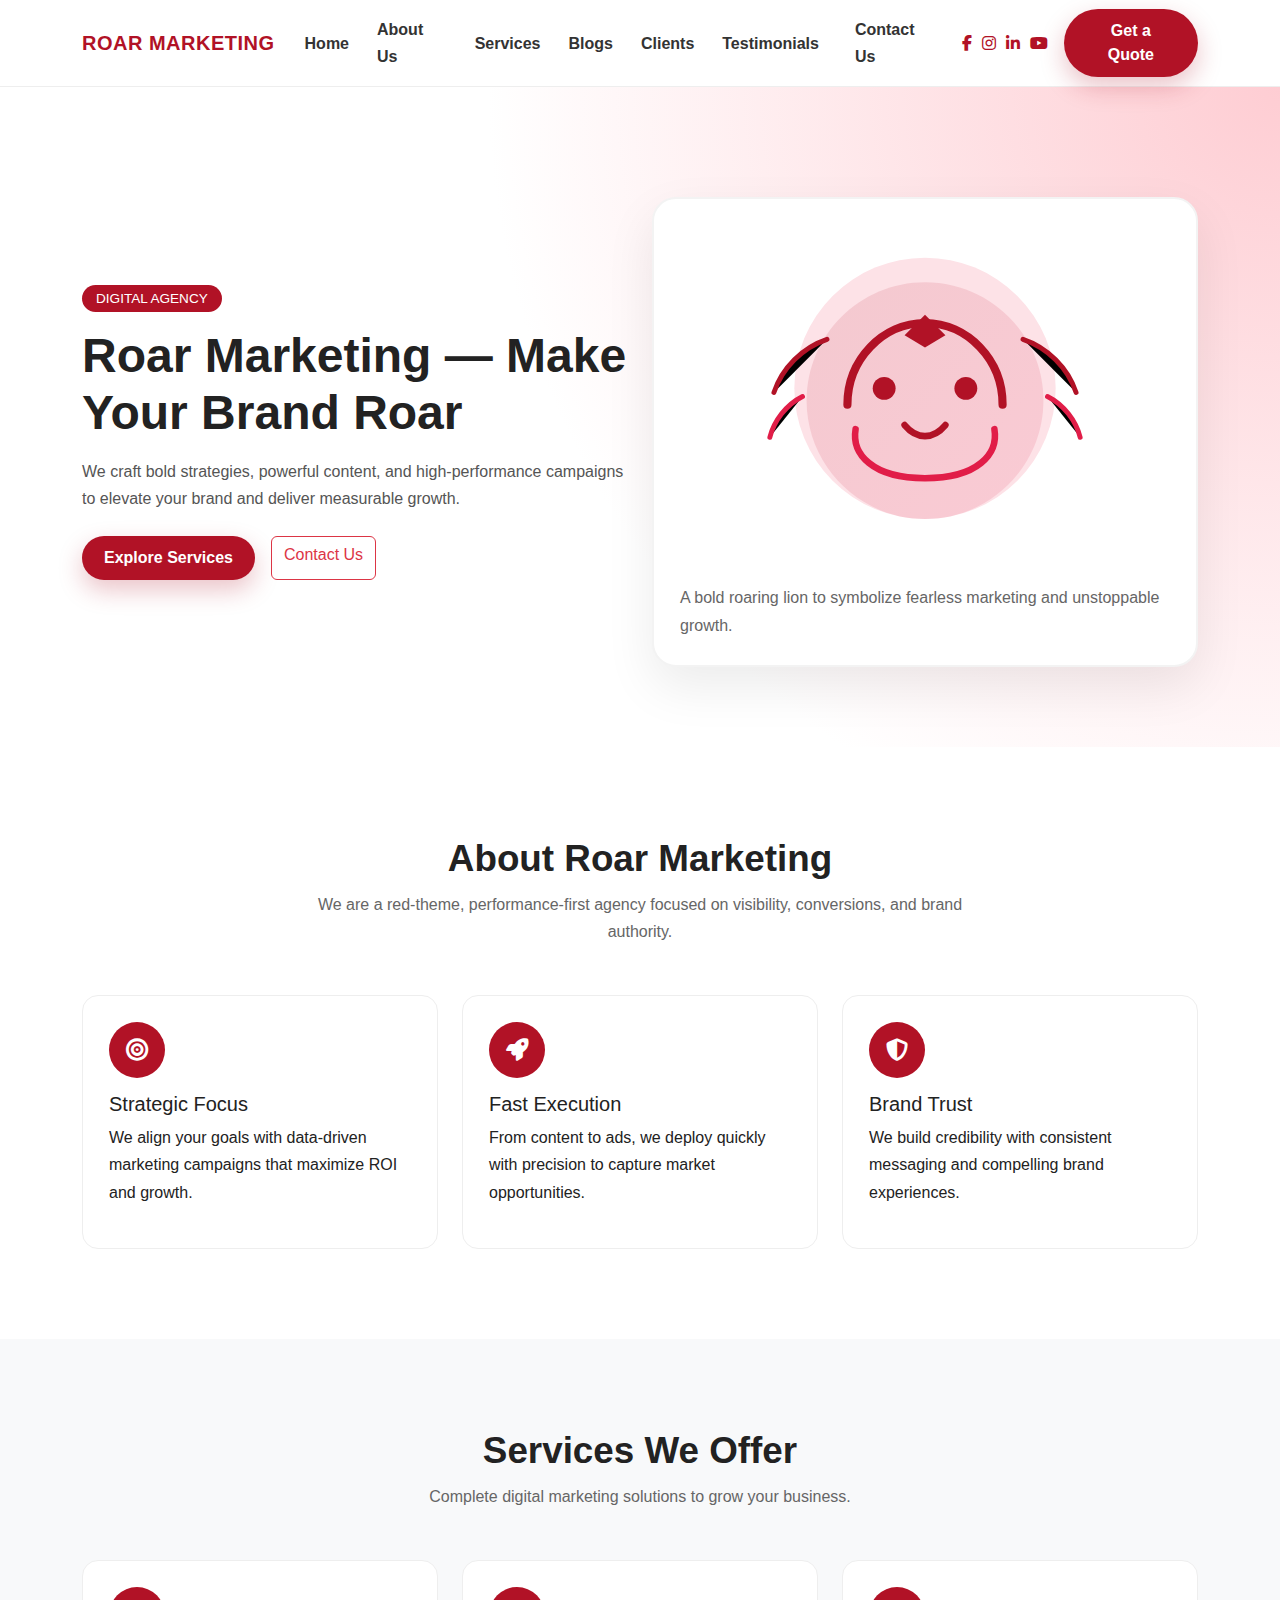
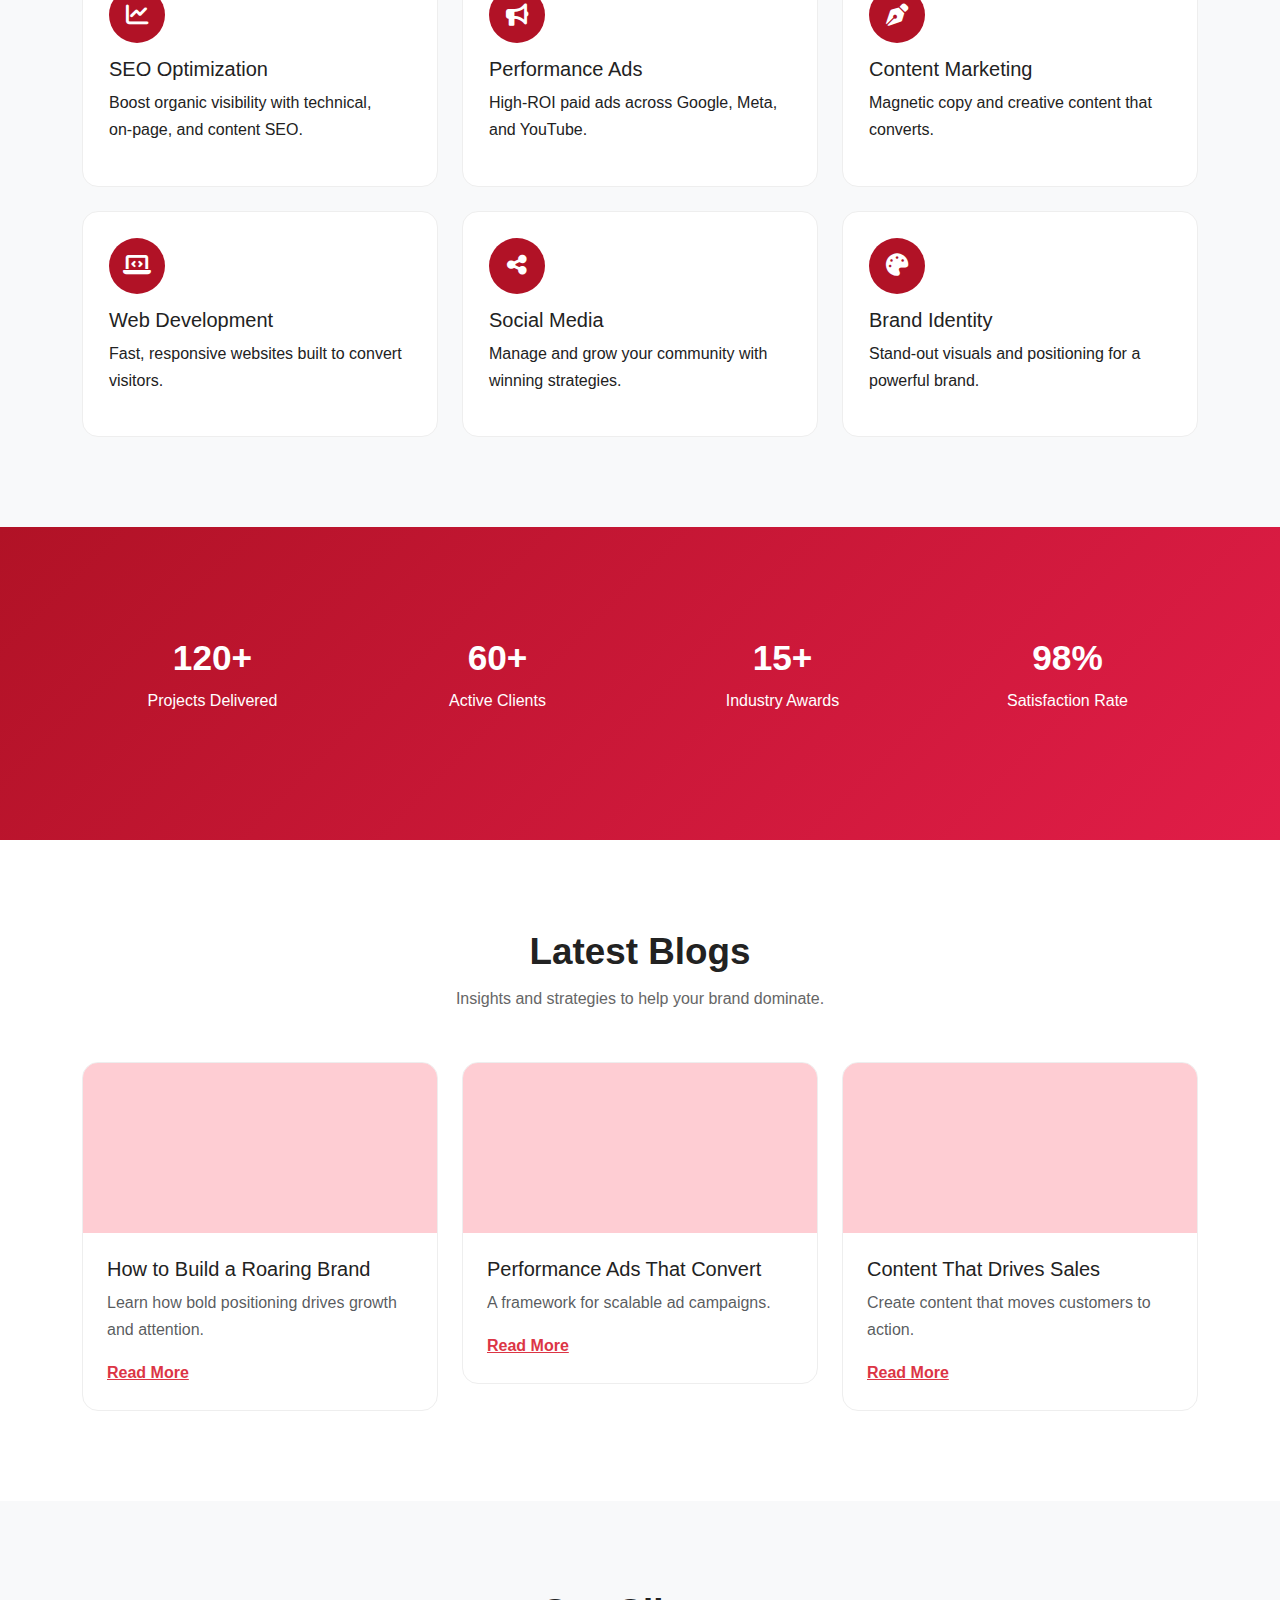
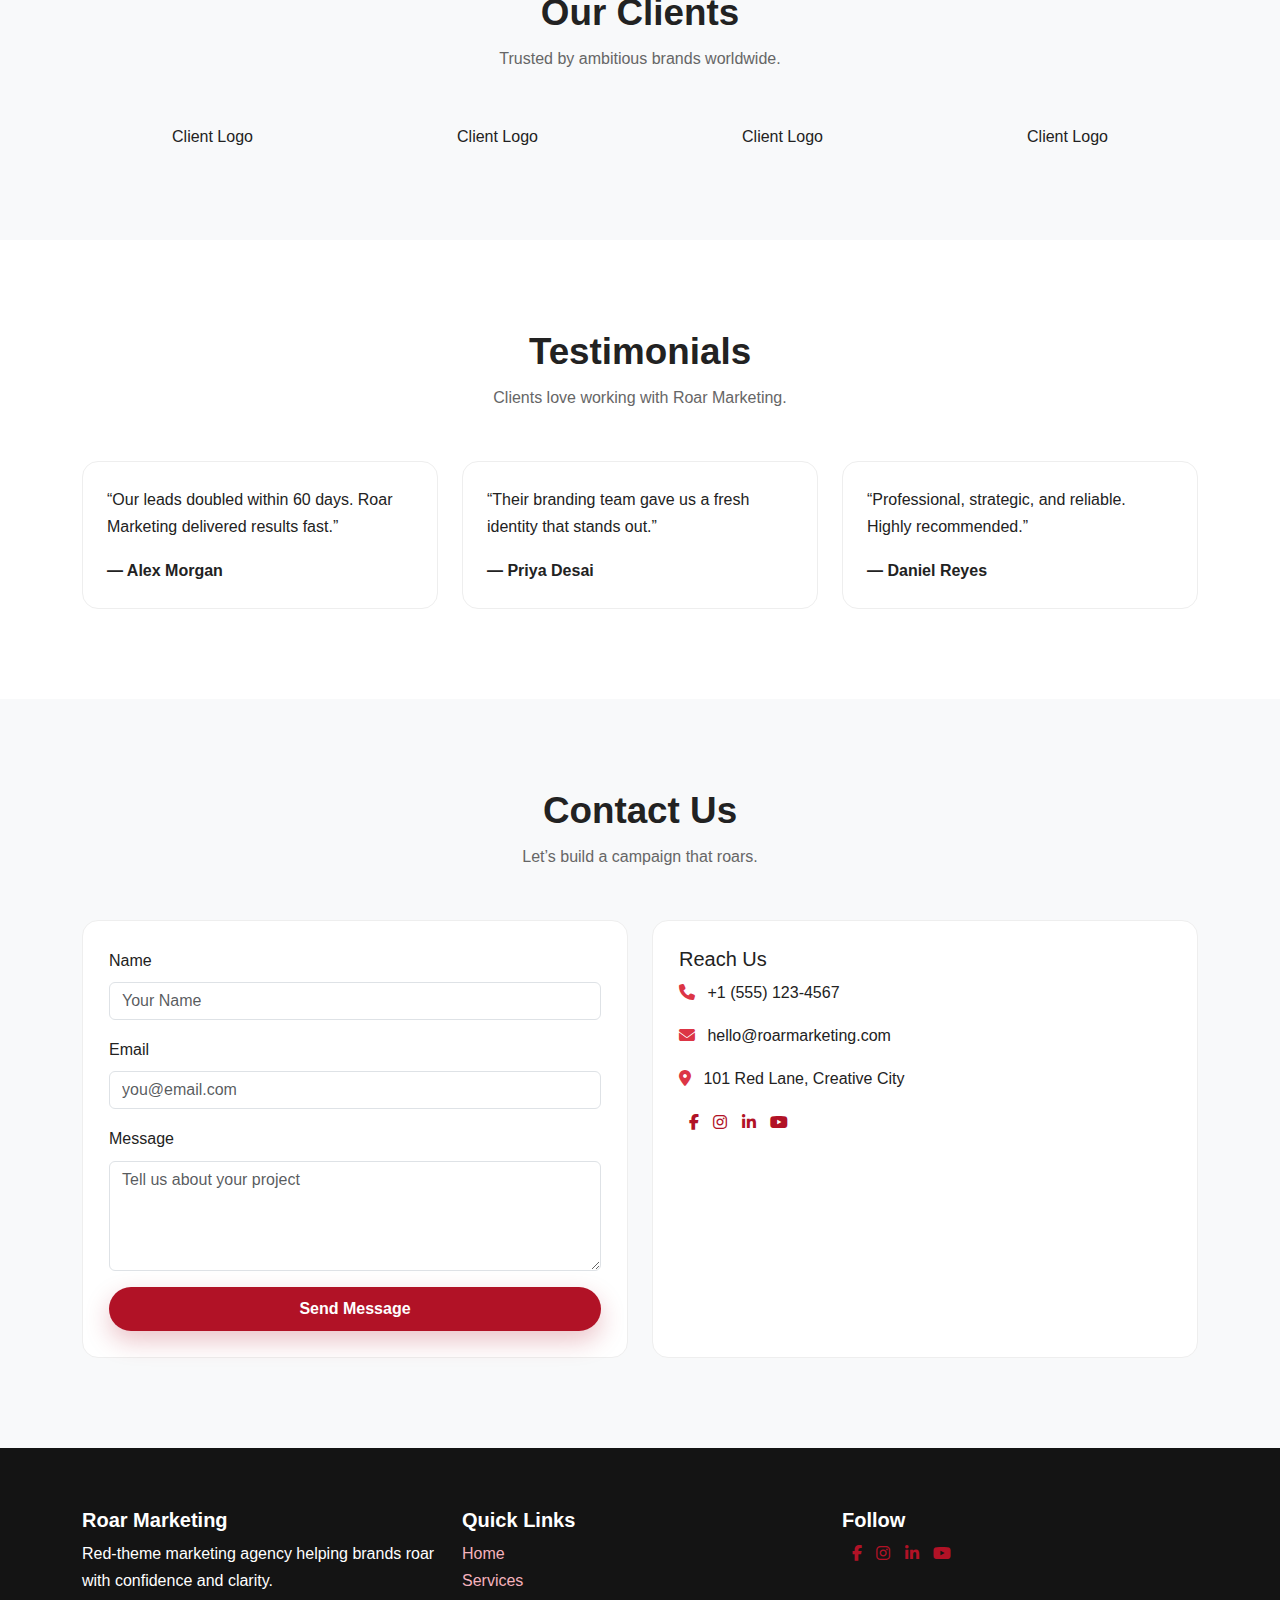
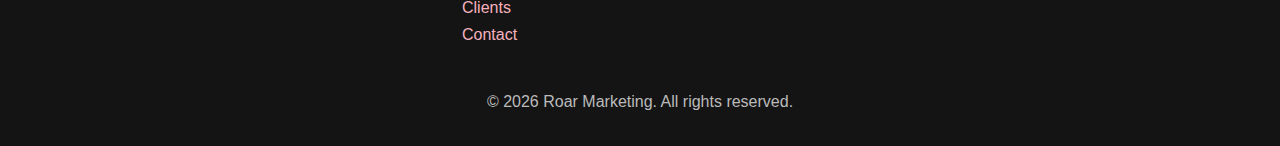
<file: index.html>
<!DOCTYPE html>
<html lang="en">
<head>
    <meta charset="UTF-8">
    <meta name="viewport" content="width=device-width, initial-scale=1.0">
    <title>Roar Marketing | Digital Marketing Agency</title>
    <link href="https://cdn.jsdelivr.net/npm/bootstrap@5.3.2/dist/css/bootstrap.min.css" rel="stylesheet">
    <link rel="stylesheet" href="https://cdnjs.cloudflare.com/ajax/libs/font-awesome/6.5.0/css/all.min.css">
    <style>
        :root {
            --red-900: #6b0f1a;
            --red-700: #b11226;
            --red-500: #e11d48;
            --red-300: #fecdd3;
            --dark: #141414;
            --light: #f8f9fa;
            --text: #222;
        }
        * { box-sizing: border-box; }
        body {
            font-family: 'Segoe UI', Tahoma, Geneva, Verdana, sans-serif;
            color: var(--text);
            background: #fff;
            line-height: 1.7;
        }
        .navbar {
            background: #fff;
            border-bottom: 1px solid #eee;
        }
        .navbar-brand {
            font-weight: 800;
            letter-spacing: 0.5px;
            color: var(--red-700) !important;
        }
        .nav-link {
            color: #333 !important;
            font-weight: 600;
            margin: 0 6px;
        }
        .nav-link:hover { color: var(--red-700) !important; }
        .btn-cta {
            background: var(--red-700);
            color: #fff !important;
            border-radius: 999px;
            padding: 10px 22px;
            font-weight: 700;
            border: none;
            box-shadow: 0 10px 24px rgba(177, 18, 38, 0.25);
        }
        .btn-cta:hover { background: var(--red-900); }
        .social-icons a {
            color: var(--red-700);
            margin-left: 10px;
            font-size: 1rem;
        }

        .hero {
            padding: 110px 0 80px;
            background: radial-gradient(circle at top right, var(--red-300), #fff 55%);
        }
        .hero h1 {
            font-size: 3rem;
            font-weight: 800;
        }
        .hero p { color: #555; max-width: 560px; }
        .badge-pill {
            background: var(--red-700);
            color: #fff;
            border-radius: 999px;
            padding: 6px 14px;
            font-size: 0.85rem;
        }
        .lion-card {
            background: #fff;
            border: 2px solid #f3f3f3;
            border-radius: 24px;
            padding: 26px;
            box-shadow: 0 20px 50px rgba(0,0,0,0.08);
        }
        .lion-svg {
            width: 100%;
            height: auto;
        }

        .section { padding: 90px 0; }
        .section-title {
            font-weight: 800;
            font-size: 2.3rem;
            text-align: center;
        }
        .section-subtitle {
            text-align: center;
            max-width: 700px;
            margin: 10px auto 50px;
            color: #666;
        }

        .service-card {
            border: 1px solid #eee;
            border-radius: 16px;
            padding: 26px;
            background: #fff;
            height: 100%;
            transition: transform .2s ease, box-shadow .2s ease;
        }
        .service-card:hover {
            transform: translateY(-6px);
            box-shadow: 0 18px 40px rgba(225, 29, 72, 0.15);
        }
        .service-icon {
            width: 56px;
            height: 56px;
            border-radius: 50%;
            display: inline-flex;
            align-items: center;
            justify-content: center;
            background: var(--red-700);
            color: #fff;
            font-size: 1.4rem;
            margin-bottom: 14px;
        }

        .stats {
            background: linear-gradient(135deg, var(--red-700), var(--red-500));
            color: #fff;
        }
        .stat {
            text-align: center;
            padding: 20px 10px;
        }
        .stat h3 { font-size: 2.2rem; font-weight: 800; }

        .blog-card {
            border: 1px solid #eee;
            border-radius: 16px;
            overflow: hidden;
            background: #fff;
        }
        .blog-thumb {
            background: var(--red-300);
            height: 170px;
        }

        .testimonial {
            border: 1px solid #eee;
            border-radius: 16px;
            padding: 24px;
            background: #fff;
        }

        footer {
            background: var(--dark);
            color: #fff;
            padding: 60px 0 30px;
        }
        footer a { color: #f5b2bd; text-decoration: none; }
        .footer-title { color: #fff; font-weight: 700; }

        @media (max-width: 768px) {
            .hero h1 { font-size: 2.2rem; }
        }
    </style>
</head>
<body>
    <!-- Header -->
    <nav class="navbar navbar-expand-lg sticky-top">
        <div class="container">
            <a class="navbar-brand" href="#home">ROAR MARKETING</a>
            <button class="navbar-toggler" type="button" data-bs-toggle="collapse" data-bs-target="#nav">
                <span class="navbar-toggler-icon"></span>
            </button>
            <div class="collapse navbar-collapse" id="nav">
                <ul class="navbar-nav ms-auto align-items-lg-center">
                    <li class="nav-item"><a class="nav-link" href="#home">Home</a></li>
                    <li class="nav-item"><a class="nav-link" href="#about">About Us</a></li>
                    <li class="nav-item"><a class="nav-link" href="#services">Services</a></li>
                    <li class="nav-item"><a class="nav-link" href="#blogs">Blogs</a></li>
                    <li class="nav-item"><a class="nav-link" href="#clients">Clients</a></li>
                    <li class="nav-item"><a class="nav-link" href="#testimonials">Testimonials</a></li>
                    <li class="nav-item d-flex align-items-center ms-lg-2">
                        <a class="nav-link" href="#contact">Contact Us</a>
                    </li>
                    <li class="nav-item social-icons d-none d-lg-flex">
                        <a href="#"><i class="fab fa-facebook-f"></i></a>
                        <a href="#"><i class="fab fa-instagram"></i></a>
                        <a href="#"><i class="fab fa-linkedin-in"></i></a>
                        <a href="#"><i class="fab fa-youtube"></i></a>
                    </li>
                </ul>
                <a class="btn btn-cta ms-lg-3" href="#contact">Get a Quote</a>
            </div>
        </div>
    </nav>

    <!-- Hero -->
    <section class="hero" id="home">
        <div class="container">
            <div class="row align-items-center g-4">
                <div class="col-lg-6">
                    <span class="badge-pill">DIGITAL AGENCY</span>
                    <h1 class="mt-3">Roar Marketing — Make Your Brand Roar</h1>
                    <p class="mt-3">We craft bold strategies, powerful content, and high‑performance campaigns to elevate your brand and deliver measurable growth.</p>
                    <div class="mt-4 d-flex gap-3">
                        <a class="btn btn-cta" href="#services">Explore Services</a>
                        <a class="btn btn-outline-danger" href="#contact">Contact Us</a>
                    </div>
                </div>
                <div class="col-lg-6">
                    <div class="lion-card">
                        <svg class="lion-svg" viewBox="0 0 600 420" xmlns="http://www.w3.org/2000/svg" aria-label="Roaring Lion">
                            <defs>
                                <linearGradient id="g" x1="0" x2="1" y1="0" y2="1">
                                    <stop offset="0%" stop-color="#b11226" />
                                    <stop offset="100%" stop-color="#e11d48" />
                                </linearGradient>
                            </defs>
                            <circle cx="300" cy="200" r="160" fill="#fde2e7"/>
                            <path d="M300 70c80 0 145 65 145 145 0 80-65 145-145 145s-145-65-145-145C155 135 220 70 300 70z" fill="url(#g)" opacity="0.12"/>
                            <path d="M205 220c0-55 43-100 95-100s95 45 95 100" fill="none" stroke="#b11226" stroke-width="10" stroke-linecap="round"/>
                            <circle cx="250" cy="200" r="14" fill="#b11226"/>
                            <circle cx="350" cy="200" r="14" fill="#b11226"/>
                            <path d="M275 245c15 18 35 18 50 0" stroke="#b11226" stroke-width="8" stroke-linecap="round" fill="none"/>
                            <path d="M215 250c-5 30 20 60 85 60s90-30 85-60" fill="none" stroke="#e11d48" stroke-width="8" stroke-linecap="round"/>
                            <path d="M300 110l25 25-25 15-25-15 25-25z" fill="#b11226"/>
                            <path d="M180 140c-30 10-55 35-65 65" stroke="#b11226" stroke-width="6" stroke-linecap="round"/>
                            <path d="M420 140c30 10 55 35 65 65" stroke="#b11226" stroke-width="6" stroke-linecap="round"/>
                            <path d="M150 210c-20 10-35 30-40 50" stroke="#e11d48" stroke-width="6" stroke-linecap="round"/>
                            <path d="M450 210c20 10 35 30 40 50" stroke="#e11d48" stroke-width="6" stroke-linecap="round"/>
                        </svg>
                        <p class="mt-3 mb-0" style="color:#666;">A bold roaring lion to symbolize fearless marketing and unstoppable growth.</p>
                    </div>
                </div>
            </div>
        </div>
    </section>

    <!-- About -->
    <section class="section" id="about">
        <div class="container">
            <h2 class="section-title">About Roar Marketing</h2>
            <p class="section-subtitle">We are a red‑theme, performance‑first agency focused on visibility, conversions, and brand authority.</p>
            <div class="row g-4">
                <div class="col-md-4">
                    <div class="service-card">
                        <div class="service-icon"><i class="fas fa-bullseye"></i></div>
                        <h5>Strategic Focus</h5>
                        <p>We align your goals with data‑driven marketing campaigns that maximize ROI and growth.</p>
                    </div>
                </div>
                <div class="col-md-4">
                    <div class="service-card">
                        <div class="service-icon"><i class="fas fa-rocket"></i></div>
                        <h5>Fast Execution</h5>
                        <p>From content to ads, we deploy quickly with precision to capture market opportunities.</p>
                    </div>
                </div>
                <div class="col-md-4">
                    <div class="service-card">
                        <div class="service-icon"><i class="fas fa-shield-halved"></i></div>
                        <h5>Brand Trust</h5>
                        <p>We build credibility with consistent messaging and compelling brand experiences.</p>
                    </div>
                </div>
            </div>
        </div>
    </section>

    <!-- Services We Offer -->
    <section class="section" id="services" style="background: var(--light);">
        <div class="container">
            <h2 class="section-title">Services We Offer</h2>
            <p class="section-subtitle">Complete digital marketing solutions to grow your business.</p>
            <div class="row g-4">
                <div class="col-md-6 col-lg-4">
                    <div class="service-card">
                        <div class="service-icon"><i class="fas fa-chart-line"></i></div>
                        <h5>SEO Optimization</h5>
                        <p>Boost organic visibility with technical, on‑page, and content SEO.</p>
                    </div>
                </div>
                <div class="col-md-6 col-lg-4">
                    <div class="service-card">
                        <div class="service-icon"><i class="fas fa-bullhorn"></i></div>
                        <h5>Performance Ads</h5>
                        <p>High‑ROI paid ads across Google, Meta, and YouTube.</p>
                    </div>
                </div>
                <div class="col-md-6 col-lg-4">
                    <div class="service-card">
                        <div class="service-icon"><i class="fas fa-pen-nib"></i></div>
                        <h5>Content Marketing</h5>
                        <p>Magnetic copy and creative content that converts.</p>
                    </div>
                </div>
                <div class="col-md-6 col-lg-4">
                    <div class="service-card">
                        <div class="service-icon"><i class="fas fa-laptop-code"></i></div>
                        <h5>Web Development</h5>
                        <p>Fast, responsive websites built to convert visitors.</p>
                    </div>
                </div>
                <div class="col-md-6 col-lg-4">
                    <div class="service-card">
                        <div class="service-icon"><i class="fas fa-share-nodes"></i></div>
                        <h5>Social Media</h5>
                        <p>Manage and grow your community with winning strategies.</p>
                    </div>
                </div>
                <div class="col-md-6 col-lg-4">
                    <div class="service-card">
                        <div class="service-icon"><i class="fas fa-palette"></i></div>
                        <h5>Brand Identity</h5>
                        <p>Stand‑out visuals and positioning for a powerful brand.</p>
                    </div>
                </div>
            </div>
        </div>
    </section>

    <!-- Stats -->
    <section class="section stats">
        <div class="container">
            <div class="row">
                <div class="col-md-3 stat">
                    <h3>120+</h3>
                    <p>Projects Delivered</p>
                </div>
                <div class="col-md-3 stat">
                    <h3>60+</h3>
                    <p>Active Clients</p>
                </div>
                <div class="col-md-3 stat">
                    <h3>15+</h3>
                    <p>Industry Awards</p>
                </div>
                <div class="col-md-3 stat">
                    <h3>98%</h3>
                    <p>Satisfaction Rate</p>
                </div>
            </div>
        </div>
    </section>

    <!-- Blogs -->
    <section class="section" id="blogs">
        <div class="container">
            <h2 class="section-title">Latest Blogs</h2>
            <p class="section-subtitle">Insights and strategies to help your brand dominate.</p>
            <div class="row g-4">
                <div class="col-md-4">
                    <div class="blog-card">
                        <div class="blog-thumb"></div>
                        <div class="p-4">
                            <h5>How to Build a Roaring Brand</h5>
                            <p class="text-muted">Learn how bold positioning drives growth and attention.</p>
                            <a href="#" class="text-danger fw-bold">Read More</a>
                        </div>
                    </div>
                </div>
                <div class="col-md-4">
                    <div class="blog-card">
                        <div class="blog-thumb"></div>
                        <div class="p-4">
                            <h5>Performance Ads That Convert</h5>
                            <p class="text-muted">A framework for scalable ad campaigns.</p>
                            <a href="#" class="text-danger fw-bold">Read More</a>
                        </div>
                    </div>
                </div>
                <div class="col-md-4">
                    <div class="blog-card">
                        <div class="blog-thumb"></div>
                        <div class="p-4">
                            <h5>Content That Drives Sales</h5>
                            <p class="text-muted">Create content that moves customers to action.</p>
                            <a href="#" class="text-danger fw-bold">Read More</a>
                        </div>
                    </div>
                </div>
            </div>
        </div>
    </section>

    <!-- Clients -->
    <section class="section" id="clients" style="background: var(--light);">
        <div class="container">
            <h2 class="section-title">Our Clients</h2>
            <p class="section-subtitle">Trusted by ambitious brands worldwide.</p>
            <div class="row g-4 text-center">
                <div class="col-6 col-md-3">Client Logo</div>
                <div class="col-6 col-md-3">Client Logo</div>
                <div class="col-6 col-md-3">Client Logo</div>
                <div class="col-6 col-md-3">Client Logo</div>
            </div>
        </div>
    </section>

    <!-- Testimonials -->
    <section class="section" id="testimonials">
        <div class="container">
            <h2 class="section-title">Testimonials</h2>
            <p class="section-subtitle">Clients love working with Roar Marketing.</p>
            <div class="row g-4">
                <div class="col-md-4">
                    <div class="testimonial">
                        <p>“Our leads doubled within 60 days. Roar Marketing delivered results fast.”</p>
                        <strong>— Alex Morgan</strong>
                    </div>
                </div>
                <div class="col-md-4">
                    <div class="testimonial">
                        <p>“Their branding team gave us a fresh identity that stands out.”</p>
                        <strong>— Priya Desai</strong>
                    </div>
                </div>
                <div class="col-md-4">
                    <div class="testimonial">
                        <p>“Professional, strategic, and reliable. Highly recommended.”</p>
                        <strong>— Daniel Reyes</strong>
                    </div>
                </div>
            </div>
        </div>
    </section>

    <!-- Contact -->
    <section class="section" id="contact" style="background: var(--light);">
        <div class="container">
            <h2 class="section-title">Contact Us</h2>
            <p class="section-subtitle">Let’s build a campaign that roars.</p>
            <div class="row g-4">
                <div class="col-lg-6">
                    <form class="service-card">
                        <div class="mb-3">
                            <label class="form-label">Name</label>
                            <input class="form-control" placeholder="Your Name" required />
                        </div>
                        <div class="mb-3">
                            <label class="form-label">Email</label>
                            <input type="email" class="form-control" placeholder="you@email.com" required />
                        </div>
                        <div class="mb-3">
                            <label class="form-label">Message</label>
                            <textarea class="form-control" rows="4" placeholder="Tell us about your project" required></textarea>
                        </div>
                        <button class="btn btn-cta w-100" type="submit">Send Message</button>
                    </form>
                </div>
                <div class="col-lg-6">
                    <div class="service-card">
                        <h5>Reach Us</h5>
                        <p><i class="fas fa-phone me-2 text-danger"></i> +1 (555) 123-4567</p>
                        <p><i class="fas fa-envelope me-2 text-danger"></i> hello@roarmarketing.com</p>
                        <p><i class="fas fa-location-dot me-2 text-danger"></i> 101 Red Lane, Creative City</p>
                        <div class="mt-3 social-icons">
                            <a href="#"><i class="fab fa-facebook-f"></i></a>
                            <a href="#"><i class="fab fa-instagram"></i></a>
                            <a href="#"><i class="fab fa-linkedin-in"></i></a>
                            <a href="#"><i class="fab fa-youtube"></i></a>
                        </div>
                    </div>
                </div>
            </div>
        </div>
    </section>

    <footer>
        <div class="container">
            <div class="row g-4">
                <div class="col-md-4">
                    <h5 class="footer-title">Roar Marketing</h5>
                    <p>Red‑theme marketing agency helping brands roar with confidence and clarity.</p>
                </div>
                <div class="col-md-4">
                    <h5 class="footer-title">Quick Links</h5>
                    <ul class="list-unstyled">
                        <li><a href="#home">Home</a></li>
                        <li><a href="#services">Services</a></li>
                        <li><a href="#clients">Clients</a></li>
                        <li><a href="#contact">Contact</a></li>
                    </ul>
                </div>
                <div class="col-md-4">
                    <h5 class="footer-title">Follow</h5>
                    <div class="social-icons">
                        <a href="#"><i class="fab fa-facebook-f"></i></a>
                        <a href="#"><i class="fab fa-instagram"></i></a>
                        <a href="#"><i class="fab fa-linkedin-in"></i></a>
                        <a href="#"><i class="fab fa-youtube"></i></a>
                    </div>
                </div>
            </div>
            <div class="text-center mt-4" style="color:#bbb;">© 2026 Roar Marketing. All rights reserved.</div>
        </div>
    </footer>

    <script src="https://cdn.jsdelivr.net/npm/bootstrap@5.3.2/dist/js/bootstrap.bundle.min.js"></script>
</body>
</html>
</file>
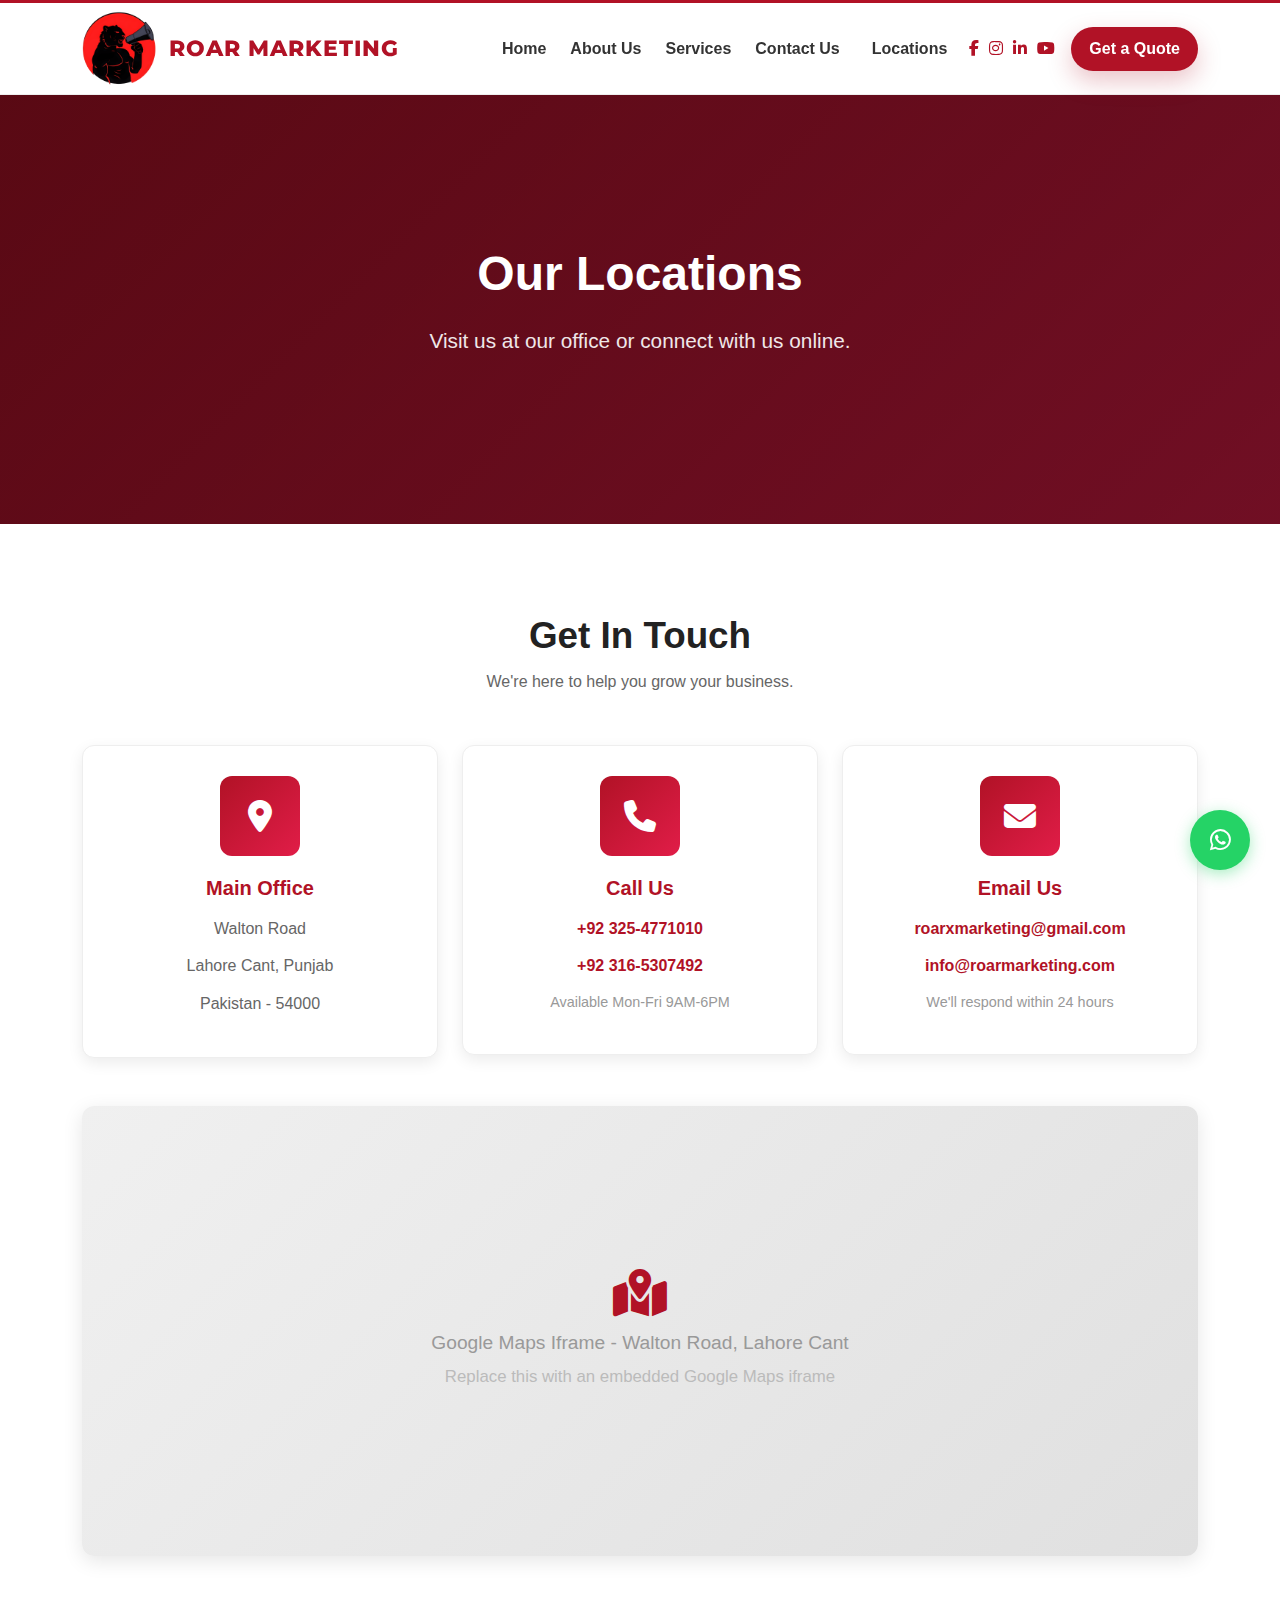
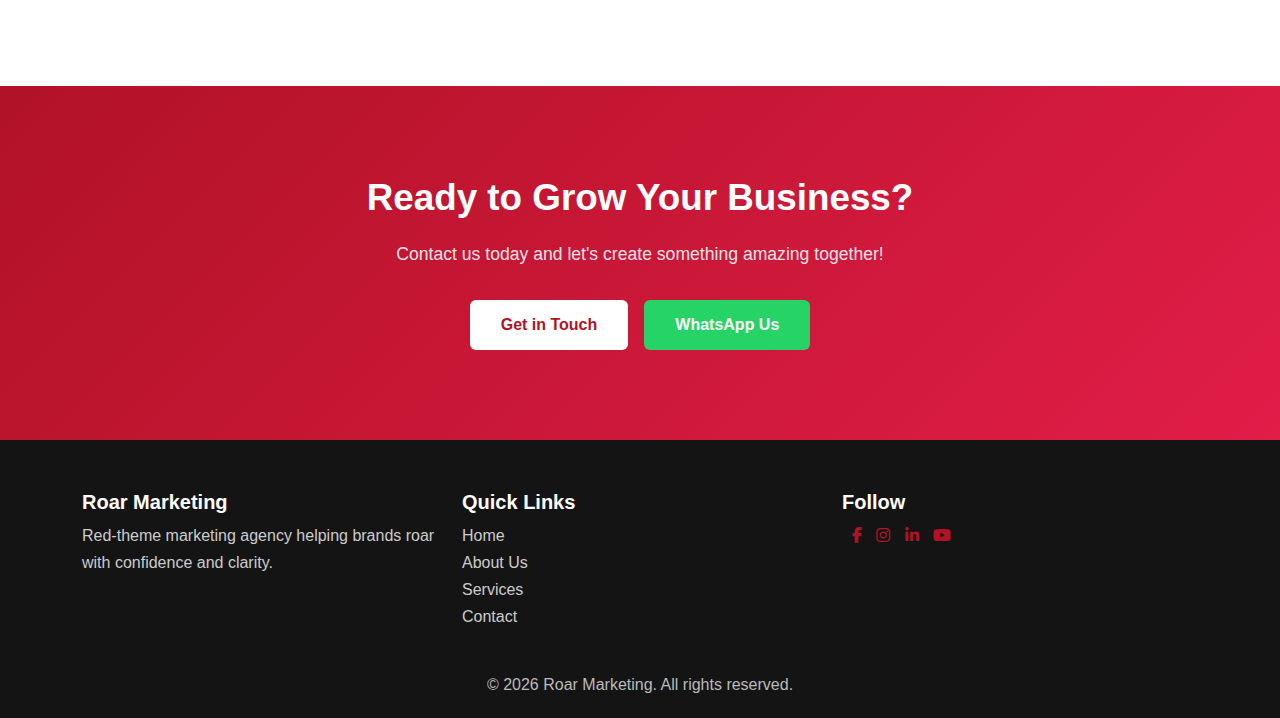
<file: locations/index.html>
<!DOCTYPE html>
<html lang="en">
<head>
    <meta charset="UTF-8">
    <meta name="viewport" content="width=device-width, initial-scale=1.0">
    <title>Locations | Roar Marketing</title>
    <link rel="icon" type="image/png" href="/images/logo.png">
    <link href="https://cdn.jsdelivr.net/npm/bootstrap@5.3.2/dist/css/bootstrap.min.css" rel="stylesheet">
    <link rel="stylesheet" href="https://cdnjs.cloudflare.com/ajax/libs/font-awesome/6.5.0/css/all.min.css">
    <link href="https://fonts.googleapis.com/css2?family=Montserrat:wght@800&display=swap" rel="stylesheet">
    <link rel="stylesheet" href="https://cdnjs.cloudflare.com/ajax/libs/animate.css/4.1.1/animate.min.css"/>
    <style>
        :root {
            --red-900: #6b0f1a;
            --red-700: #b11226;
            --red-500: #e11d48;
            --red-300: #fecdd3;
            --dark: #141414;
            --light: #f8f9fa;
            --text: #222;
        }
        * { box-sizing: border-box; }
        body {
            font-family: 'Segoe UI', Tahoma, Geneva, Verdana, sans-serif;
            color: var(--text);
            background: #fff;
            line-height: 1.7;
            border-top: 3px solid #b11226;
        }
        .navbar {
            background: #fff;
            border-bottom: 1px solid #eee;
            display: flex;
            align-items: center;
            min-height: 70px;
        }
        .navbar-brand {
            font-weight: 800;
            letter-spacing: 0.5px;
            color: var(--red-700) !important;
            display: flex;
            align-items: center;
        }
        .navbar-brand img {
            vertical-align: middle;
            margin-top: 0 !important;
            margin-bottom: 0 !important;
        }
        .navbar-nav {
            display: flex;
            align-items: center;
        }
        .nav-link {
            color: #333 !important;
            font-weight: 600;
            margin: 0 4px;
            white-space: nowrap;
        }
        .nav-link:hover { color: var(--red-700) !important; }
        .btn-cta {
            background: var(--red-700);
            color: #fff !important;
            border-radius: 999px;
            padding: 10px 18px;
            font-weight: 700;
            border: none;
            box-shadow: 0 10px 24px rgba(177, 18, 38, 0.25);
            white-space: nowrap;
        }
        .btn-cta:hover { background: var(--red-900); }
        .social-icons a {
            color: var(--red-700);
            margin-left: 10px;
            font-size: 1rem;
        }

        .logo-img {
            width: 75px;
            height: 75px;
        }

        .section { padding: 90px 0; }
        .section-title {
            font-weight: 800;
            font-size: 2.3rem;
            text-align: center;
        }
        .section-subtitle {
            text-align: center;
            max-width: 700px;
            margin: 10px auto 50px;
            color: #666;
        }

        /* Hero Section */
        .hero-section {
            background: linear-gradient(rgba(0,0,0,0.5), rgba(0,0,0,0.5)), linear-gradient(135deg, var(--red-700), var(--red-500));
            color: white;
            padding: 150px 0;
            text-align: center;
            position: relative;
            margin-top: -70px;
            padding-top: 220px;
        }
        .hero-title {
            font-size: 3rem;
            font-weight: 800;
            animation: fadeInDown 1s ease-out;
            margin-bottom: 20px;
        }
        .hero-subtitle {
            font-size: 1.3rem;
            animation: fadeInUp 1s ease-out;
            opacity: 0.9;
        }
        @keyframes fadeInDown {
            from {
                opacity: 0;
                transform: translateY(-30px);
            }
            to {
                opacity: 1;
                transform: translateY(0);
            }
        }
        @keyframes fadeInUp {
            from {
                opacity: 0;
                transform: translateY(30px);
            }
            to {
                opacity: 1;
                transform: translateY(0);
            }
        }

        /* Location Card */
        .location-card {
            background: #fff;
            border: 1px solid #eee;
            border-radius: 12px;
            padding: 30px;
            text-align: center;
            transition: 0.3s;
            box-shadow: 0 5px 15px rgba(0,0,0,0.08);
        }
        .location-card:hover {
            border-color: var(--red-700);
            box-shadow: 0 15px 35px rgba(177,18,38,0.15);
            transform: translateY(-8px);
        }
        .location-icon {
            width: 80px;
            height: 80px;
            background: linear-gradient(135deg, var(--red-700), var(--red-500));
            border-radius: 12px;
            display: flex;
            align-items: center;
            justify-content: center;
            font-size: 2rem;
            color: white;
            margin: 0 auto 20px;
        }
        .location-card h5 {
            color: var(--red-700);
            font-weight: 700;
            margin: 15px 0;
        }
        .location-card p {
            color: #666;
            margin: 10px 0;
        }
        .location-card a {
            color: var(--red-700);
            text-decoration: none;
            font-weight: 600;
            transition: 0.3s;
        }
        .location-card a:hover {
            color: var(--red-900);
        }

        /* Map Container */
        .map-container {
            border-radius: 12px;
            overflow: hidden;
            box-shadow: 0 5px 20px rgba(0,0,0,0.1);
            margin: 40px 0;
        }
        .map-placeholder {
            width: 100%;
            height: 450px;
            background: linear-gradient(135deg, #f0f0f0, #e0e0e0);
            display: flex;
            align-items: center;
            justify-content: center;
            font-size: 1.2rem;
            color: #999;
            text-align: center;
        }

        /* WhatsApp Icon */
        .whatsapp-icon {
            position: fixed;
            bottom: 30px;
            right: 30px;
            width: 60px;
            height: 60px;
            background: #25D366;
            border-radius: 50%;
            display: flex;
            align-items: center;
            justify-content: center;
            cursor: pointer;
            box-shadow: 0 4px 15px rgba(37, 211, 102, 0.4);
            z-index: 999;
            animation: pulse 2s infinite;
            text-decoration: none;
            color: white;
            font-size: 1.5rem;
        }
        .whatsapp-icon:hover {
            background: #20BA5A;
            animation: none;
            transform: scale(1.1);
        }
        @keyframes pulse {
            0%, 100% {
                box-shadow: 0 4px 15px rgba(37, 211, 102, 0.4);
            }
            50% {
                box-shadow: 0 4px 25px rgba(37, 211, 102, 0.7);
            }
        }

        footer {
            background: var(--dark);
            color: #ccc;
            padding: 50px 0 20px;
        }
        footer a {
            color: #ccc;
            text-decoration: none;
        }
        footer a:hover { color: #fff; }
        .footer-title { color: #fff; font-weight: 700; }

        @media (max-width: 768px) {
            .logo-img {
                width: 45px;
                height: 45px;
            }
            .map-placeholder {
                height: 300px;
            }
        }
    </style>
</head>
<body>
    <!-- Header -->
    <nav class="navbar navbar-expand-lg sticky-top">
        <div class="container">
            <a class="navbar-brand d-flex align-items-center" href="/" style="gap: 12px; padding-top: 0; padding-bottom: 0;">
                <img src="/images/logo.png" alt="Lion Logo" class="logo-img" style="border-radius: 50%; object-fit: cover; margin-top: -15px; margin-bottom: -15px;">
                <span style="font-family: 'Montserrat', sans-serif; font-weight: 800; font-size: 22px; color: #b11226; letter-spacing: 1px; text-transform: uppercase;">ROAR MARKETING</span>
            </a>
            <button class="navbar-toggler" type="button" data-bs-toggle="collapse" data-bs-target="#nav">
                <span class="navbar-toggler-icon"></span>
            </button>
            <div class="collapse navbar-collapse" id="nav">
                <ul class="navbar-nav ms-auto align-items-lg-center">
                    <li class="nav-item"><a class="nav-link" href="/">Home</a></li>
                    <li class="nav-item"><a class="nav-link" href="/about">About Us</a></li>
                    <li class="nav-item"><a class="nav-link" href="/services">Services</a></li>
                    <li class="nav-item"><a class="nav-link" href="/contact">Contact Us</a></li>
                    <li class="nav-item d-flex align-items-center ms-lg-2">
                        <a class="nav-link active" href="/locations">Locations</a>
                    </li>
                    <li class="nav-item social-icons d-none d-lg-flex">
                        <a href="https://www.facebook.com/roarxmarketing" target="_blank" rel="noopener noreferrer"><i class="fab fa-facebook-f"></i></a>
                        <a href="javascript:void(0);"><i class="fab fa-instagram"></i></a>
                        <a href="javascript:void(0);"><i class="fab fa-linkedin-in"></i></a>
                        <a href="https://www.youtube.com/@theroarmarketing" target="_blank" rel="noopener noreferrer"><i class="fab fa-youtube"></i></a>
                    </li>
                </ul>
                <a class="btn btn-cta ms-lg-3" href="/contact">Get a Quote</a>
            </div>
        </div>
    </nav>

    <!-- Locations Hero -->
    <section class="hero-section" id="locations-hero">
        <div class="container">
            <h1 class="hero-title">Our Locations</h1>
            <p class="hero-subtitle">Visit us at our office or connect with us online.</p>
        </div>
    </section>

    <!-- Locations Section -->
    <section class="section" id="locations">
        <div class="container">
            <h2 class="section-title">Get In Touch</h2>
            <p class="section-subtitle">We're here to help you grow your business.</p>
            <div class="row g-4 mb-5">
                <div class="col-md-6 col-lg-4">
                    <div class="location-card">
                        <div class="location-icon">
                            <i class="fas fa-map-marker-alt"></i>
                        </div>
                        <h5>Main Office</h5>
                        <p>Walton Road</p>
                        <p>Lahore Cant, Punjab</p>
                        <p>Pakistan - 54000</p>
                    </div>
                </div>
                <div class="col-md-6 col-lg-4">
                    <div class="location-card">
                        <div class="location-icon">
                            <i class="fas fa-phone"></i>
                        </div>
                        <h5>Call Us</h5>
                        <p><a href="tel:+923254771010">+92 325-4771010</a></p>
                        <p><a href="tel:+923165307492">+92 316-5307492</a></p>
                        <p style="color: #999; font-size: 0.9rem;">Available Mon-Fri 9AM-6PM</p>
                    </div>
                </div>
                <div class="col-md-6 col-lg-4">
                    <div class="location-card">
                        <div class="location-icon">
                            <i class="fas fa-envelope"></i>
                        </div>
                        <h5>Email Us</h5>
                        <p><a href="mailto:roarxmarketing@gmail.com">roarxmarketing@gmail.com</a></p>
                        <p><a href="mailto:info@roarmarketing.com">info@roarmarketing.com</a></p>
                        <p style="color: #999; font-size: 0.9rem;">We'll respond within 24 hours</p>
                    </div>
                </div>
            </div>

            <!-- Map Section -->
            <div class="map-container">
                <div class="map-placeholder">
                    <div>
                        <i class="fas fa-map-location-dot" style="font-size: 3rem; color: var(--red-700); margin-bottom: 10px; display: block;"></i>
                        <p style="margin: 0;">Google Maps Iframe - Walton Road, Lahore Cant</p>
                        <small style="color: #bbb;">Replace this with an embedded Google Maps iframe</small>
                    </div>
                </div>
            </div>
        </div>
    </section>

    <!-- Contact CTA -->
    <section class="section" style="background: linear-gradient(135deg, var(--red-700), var(--red-500)); color: #fff; text-align: center;">
        <div class="container">
            <h2 class="section-title" style="color: #fff; margin-bottom: 20px;">Ready to Grow Your Business?</h2>
            <p style="color: rgba(255,255,255,0.9); margin-bottom: 30px; font-size: 1.1rem;">Contact us today and let's create something amazing together!</p>
            <div class="d-flex gap-3 justify-content-center flex-wrap">
                <a href="/contact" class="btn" style="background: #fff; color: var(--red-700); font-weight: 700; padding: 12px 30px;">Get in Touch</a>
                <a href="https://wa.me/923254771010" target="_blank" rel="noopener noreferrer" class="btn" style="background: #25D366; color: #fff; font-weight: 700; padding: 12px 30px;">WhatsApp Us</a>
            </div>
        </div>
    </section>

    <footer>
        <div class="container">
            <div class="row g-4">
                <div class="col-md-4">
                    <h5 class="footer-title">Roar Marketing</h5>
                    <p>Red‑theme marketing agency helping brands roar with confidence and clarity.</p>
                </div>
                <div class="col-md-4">
                    <h5 class="footer-title">Quick Links</h5>
                    <ul class="list-unstyled">
                        <li><a href="/">Home</a></li>
                        <li><a href="/about">About Us</a></li>
                        <li><a href="/services">Services</a></li>
                        <li><a href="/contact">Contact</a></li>
                    </ul>
                </div>
                <div class="col-md-4">
                    <h5 class="footer-title">Follow</h5>
                    <div class="social-icons" style="margin-left: 0;">
                        <a href="https://www.facebook.com/roarxmarketing" target="_blank" rel="noopener noreferrer"><i class="fab fa-facebook-f"></i></a>
                        <a href="javascript:void(0);"><i class="fab fa-instagram"></i></a>
                        <a href="javascript:void(0);"><i class="fab fa-linkedin-in"></i></a>
                        <a href="https://www.youtube.com/@theroarmarketing" target="_blank" rel="noopener noreferrer"><i class="fab fa-youtube"></i></a>
                    </div>
                </div>
            </div>
            <div class="text-center mt-4" style="color:#bbb;">© 2026 Roar Marketing. All rights reserved.</div>
        </div>
    </footer>

    <!-- WhatsApp Icon -->
    <a href="https://wa.me/923254771010" class="whatsapp-icon" target="_blank" rel="noopener noreferrer" title="Chat with us on WhatsApp">
        <i class="fab fa-whatsapp"></i>
    </a>

    <script src="https://cdn.jsdelivr.net/npm/bootstrap@5.3.2/dist/js/bootstrap.bundle.min.js"></script>
    <script>
        // Intersection Observer for scroll animations
        const observerOptions = {
            threshold: 0.1,
            rootMargin: '0px 0px -100px 0px'
        };

        const observer = new IntersectionObserver((entries) => {
            entries.forEach(entry => {
                if (entry.isIntersecting) {
                    entry.target.classList.add('animate__animated', 'animate__fadeInUp');
                    observer.unobserve(entry.target);
                }
            });
        }, observerOptions);

        // Observe all location cards
        document.querySelectorAll('.location-card').forEach(el => {
            observer.observe(el);
        });
    </script>
</body>
</html>
</file>
